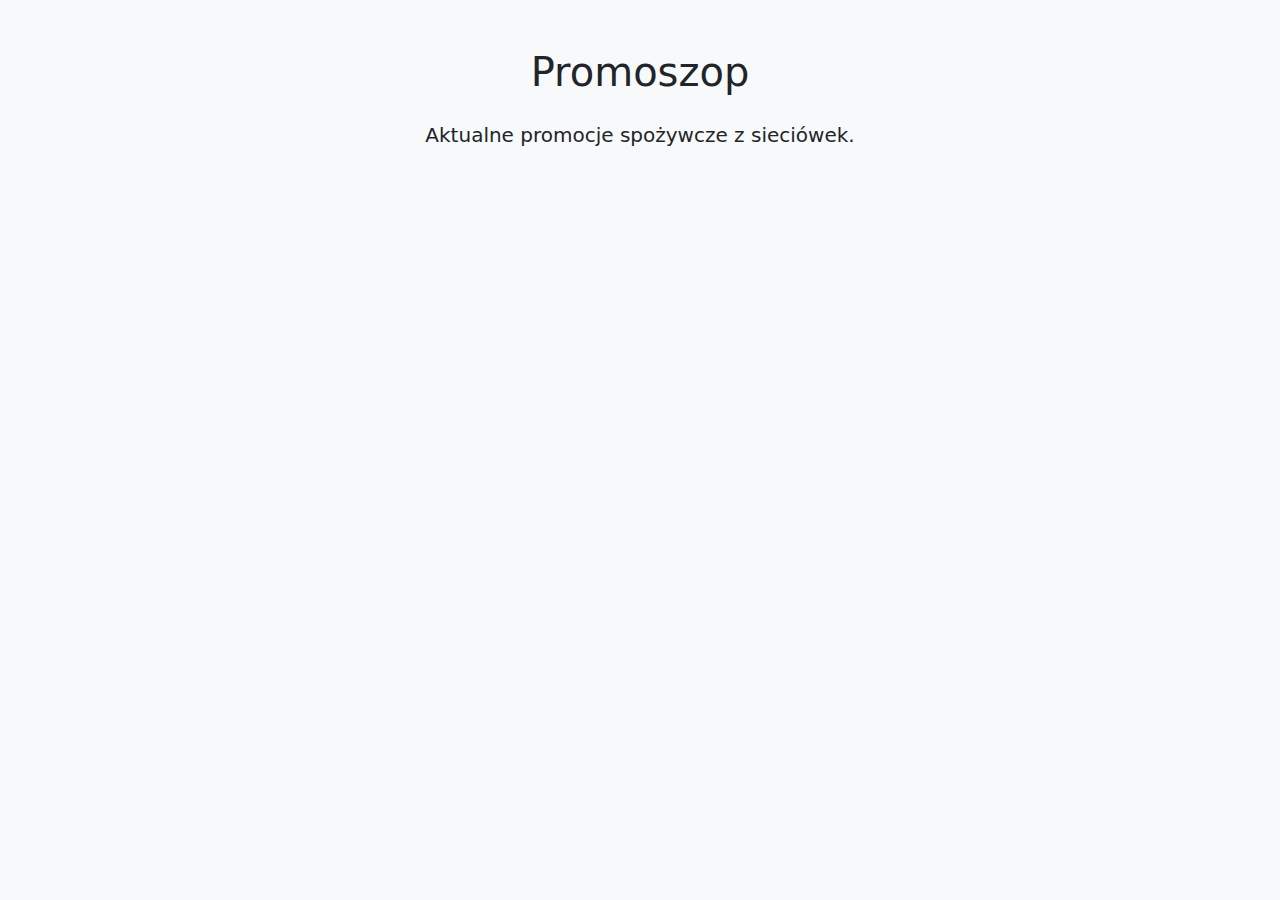
<file: Index.htm>
<!doctype html>
<html lang="pl">
<head>
  <meta charset="utf-8">
  <title>Promoszop – promocje z Biedronki, Lidla, Kauflanda, Aldi, Netto, Dino</title>
  <link href="https://cdn.jsdelivr.net/npm/bootstrap@5.3.3/dist/css/bootstrap.min.css" rel="stylesheet">
</head>
<body class="bg-light">
  <div class="container py-5 text-center">
    <h1 class="mb-4">Promoszop</h1>
    <p class="lead">Aktualne promocje spożywcze z sieciówek.</p>
    <!-- tu pojawi się lista promocji -->
  </div>
</body>
</html>
</file>
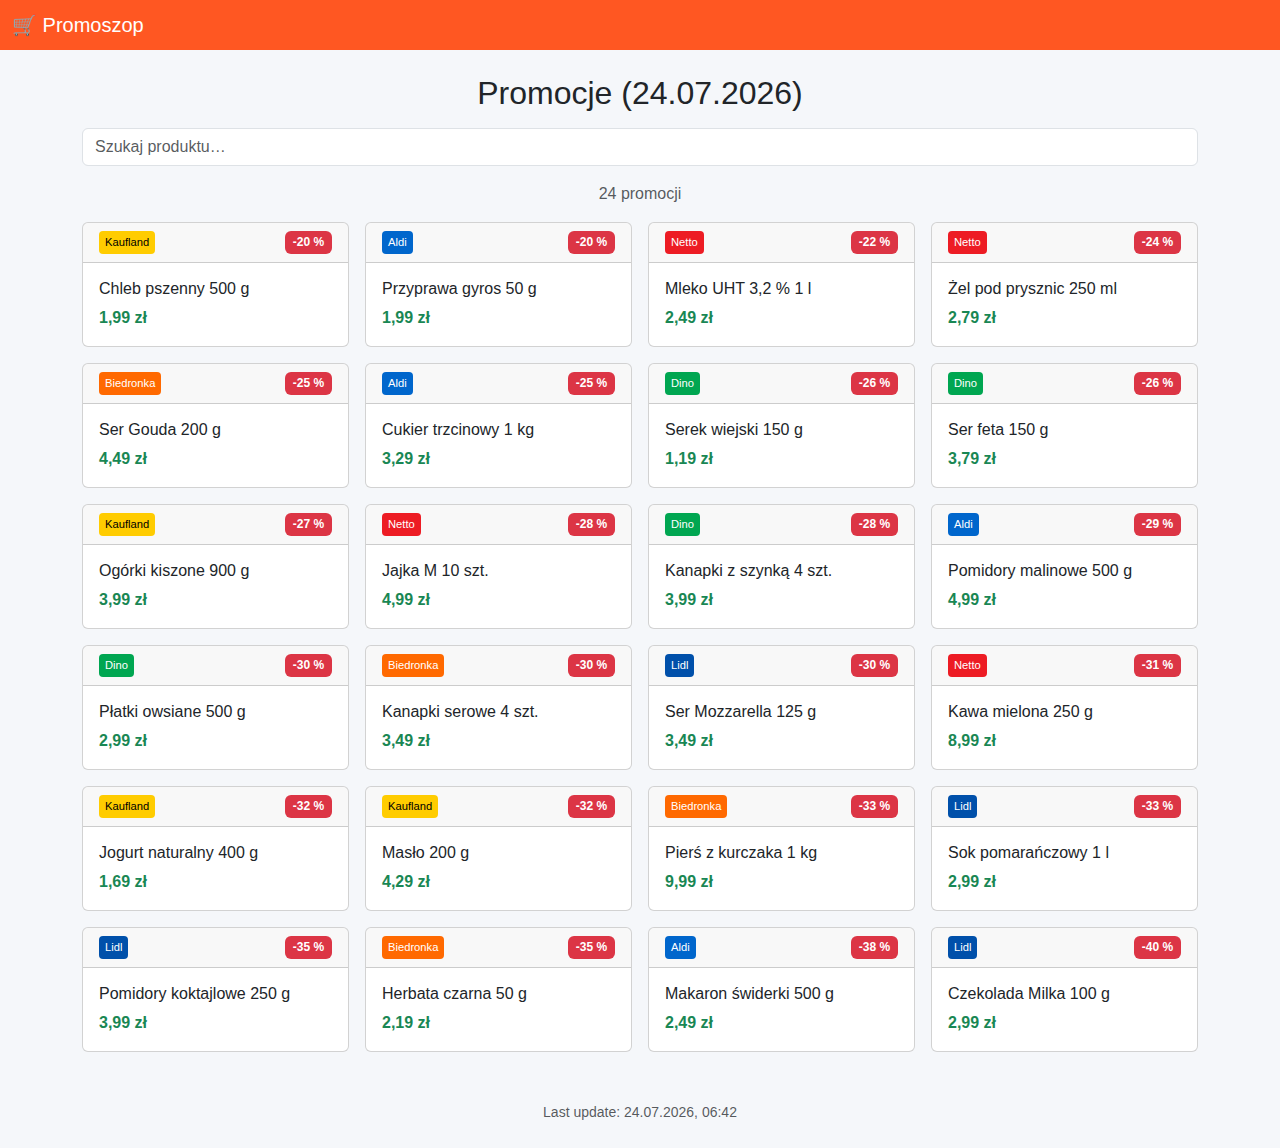
<file: index.html>
<!doctype html>
<html lang="pl">
<head>
  <meta charset="utf-8">
  <title>Promoszop – promocje spożywcze</title>
  <meta name="viewport" content="width=device-width, initial-scale=1">
  <link href="https://cdn.jsdelivr.net/npm/bootstrap@5.3.3/dist/css/bootstrap.min.css" rel="stylesheet">
  <link href="style.css" rel="stylesheet">
</head>
<body>
  <nav class="navbar navbar-dark" style="background-color:var(--accent)">
    <div class="container-fluid">
      <span class="navbar-brand mb-0 h1">🛒 Promoszop</span>
    </div>
  </nav>

  <main class="container py-4">
    <h2 class="text-center mb-3">Promocje <span id="today">--</span></h2>

    <div class="search-box mb-3">
      <input id="search" class="form-control" placeholder="Szukaj produktu…">
    </div>

    <p class="text-center text-muted"><span id="count">--</span> promocji</p>

    <div id="promoGrid" class="row g-3"></div>

    <footer class="text-center text-muted mt-5">
      <small>Last update: <span id="lastUpdate">--</span></small>
    </footer>
  </main>

  <script src="script.js"></script>
</body>
</html>
</file>
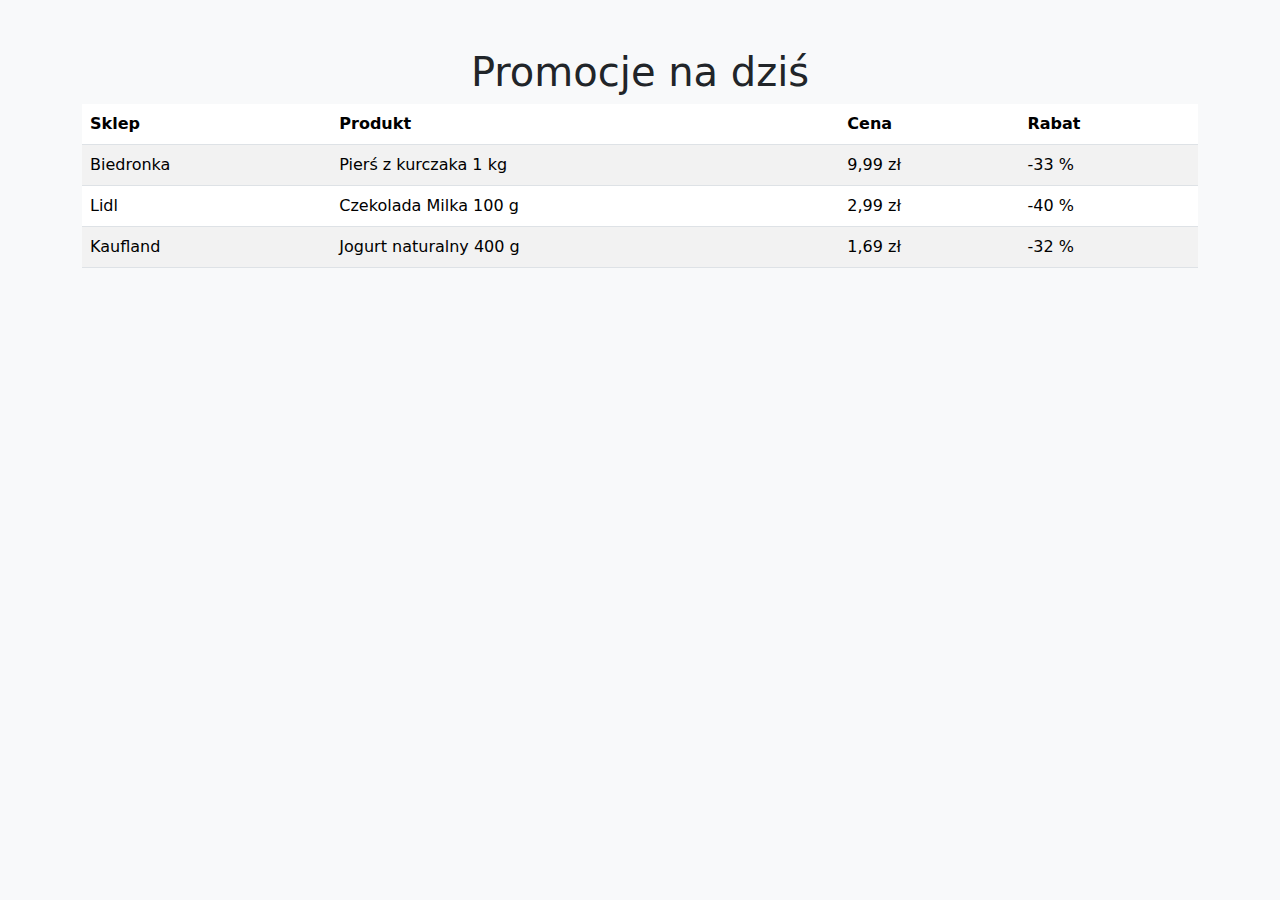
<file: .github/workflows/Index.html>
<!doctype html>
<html lang="pl"><head><meta charset="utf-8"><title>Promoszop</title>
<link href="https://cdn.jsdelivr.net/npm/bootstrap@5.3.3/dist/css/bootstrap.min.css" rel="stylesheet"></head>
<body class="bg-light">
<div class="container py-5">
<h1 class="text-center">Promocje na dziś</h1>
<table class="table table-striped">
<thead><tr><th>Sklep</th><th>Produkt</th><th>Cena</th><th>Rabat</th></tr></thead>
<tbody>
<tr><td>Biedronka</td><td>Pierś z kurczaka 1 kg</td><td>9,99 zł</td><td>-33 %</td></tr>
<tr><td>Lidl</td><td>Czekolada Milka 100 g</td><td>2,99 zł</td><td>-40 %</td></tr>
<tr><td>Kaufland</td><td>Jogurt naturalny 400 g</td><td>1,69 zł</td><td>-32 %</td></tr>
</tbody>
</table>
</div>
</body></html>
</file>
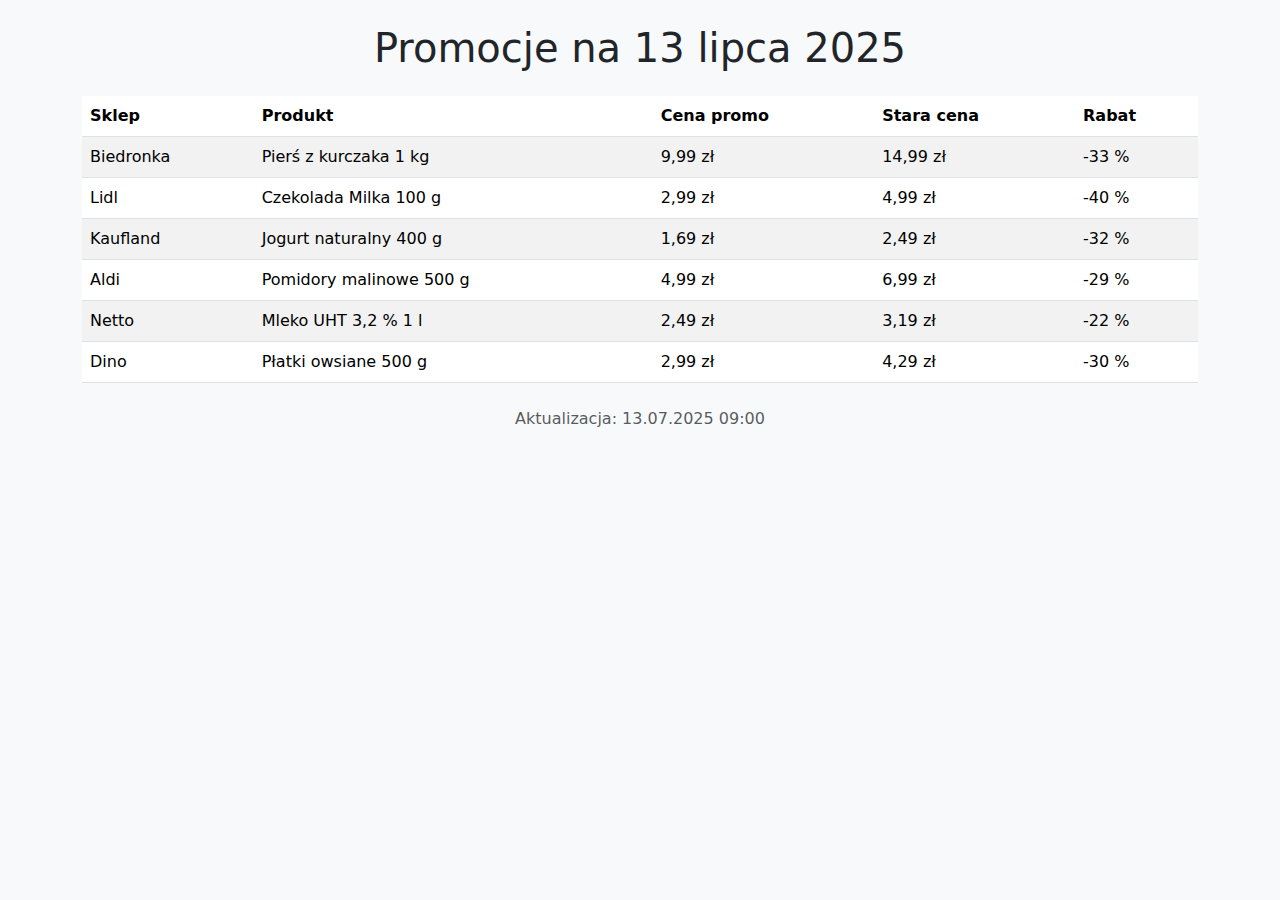
<file: .github/workflows/index.html>
<!doctype html>
<html lang="pl">
<head>
  <meta charset="utf-8">
  <title>Promoszop – promocje 13.07.2025</title>
  <link href="https://cdn.jsdelivr.net/npm/bootstrap@5.3.3/dist/css/bootstrap.min.css" rel="stylesheet">
</head>
<body class="bg-light">
  <div class="container py-4">
    <h1 class="text-center mb-4">Promocje na 13 lipca 2025</h1>
    <table class="table table-striped">
      <thead>
        <tr><th>Sklep</th><th>Produkt</th><th>Cena&nbsp;promo</th><th>Stara&nbsp;cena</th><th>Rabat</th></tr>
      </thead>
      <tbody>
        <tr><td>Biedronka</td><td>Pierś z kurczaka 1 kg</td><td>9,99 zł</td><td>14,99 zł</td><td>-33 %</td></tr>
        <tr><td>Lidl</td><td>Czekolada Milka 100 g</td><td>2,99 zł</td><td>4,99 zł</td><td>-40 %</td></tr>
        <tr><td>Kaufland</td><td>Jogurt naturalny 400 g</td><td>1,69 zł</td><td>2,49 zł</td><td>-32 %</td></tr>
        <tr><td>Aldi</td><td>Pomidory malinowe 500 g</td><td>4,99 zł</td><td>6,99 zł</td><td>-29 %</td></tr>
        <tr><td>Netto</td><td>Mleko UHT 3,2 % 1 l</td><td>2,49 zł</td><td>3,19 zł</td><td>-22 %</td></tr>
        <tr><td>Dino</td><td>Płatki owsiane 500 g</td><td>2,99 zł</td><td>4,29 zł</td><td>-30 %</td></tr>
      </tbody>
    </table>
    <p class="text-center text-muted mt-4">Aktualizacja: 13.07.2025 09:00</p>
  </div>
</body>
</html>
</file>
<file: style.css>
/* Ustawienia główne */
:root {
  --accent:#ff5722;
  --bg:#f5f7fa;
}
body{
  background:var(--bg);
  font-family:'Segoe UI',sans-serif;
}

/* Karty promocji */
.card-promo{
  transition:transform .15s;
}
.card-promo:hover{
  transform:translateY(-3px);
}

/* Odznaki sklepów */
.shop-badge{
  display:inline-block;
  font-size:.7em;
  padding:3px 6px;
  border-radius:4px;
}
.biedronka{background:#ff6900;color:#fff;}
.lidl{background:#0050aa;color:#fff;}
.kaufland{background:#ffcc00;color:#000;}
.aldi{background:#0066cc;color:#fff;}
.netto{background:#ed1c24;color:#fff;}
.dino{background:#00a651;color:#fff;}

/* Nagłówki sekcji */
.section-header{
  background:#fff;
  border-left:4px solid var(--accent);
  padding:6px 10px;
  margin:20px 0 10px;
  font-weight:600;
}

/* Nawigacja po sklepach – nowy fragment */
#shopNav .btn{
  font-size:0.85rem;
  padding:0.35rem 0.6rem;
}
</file>
